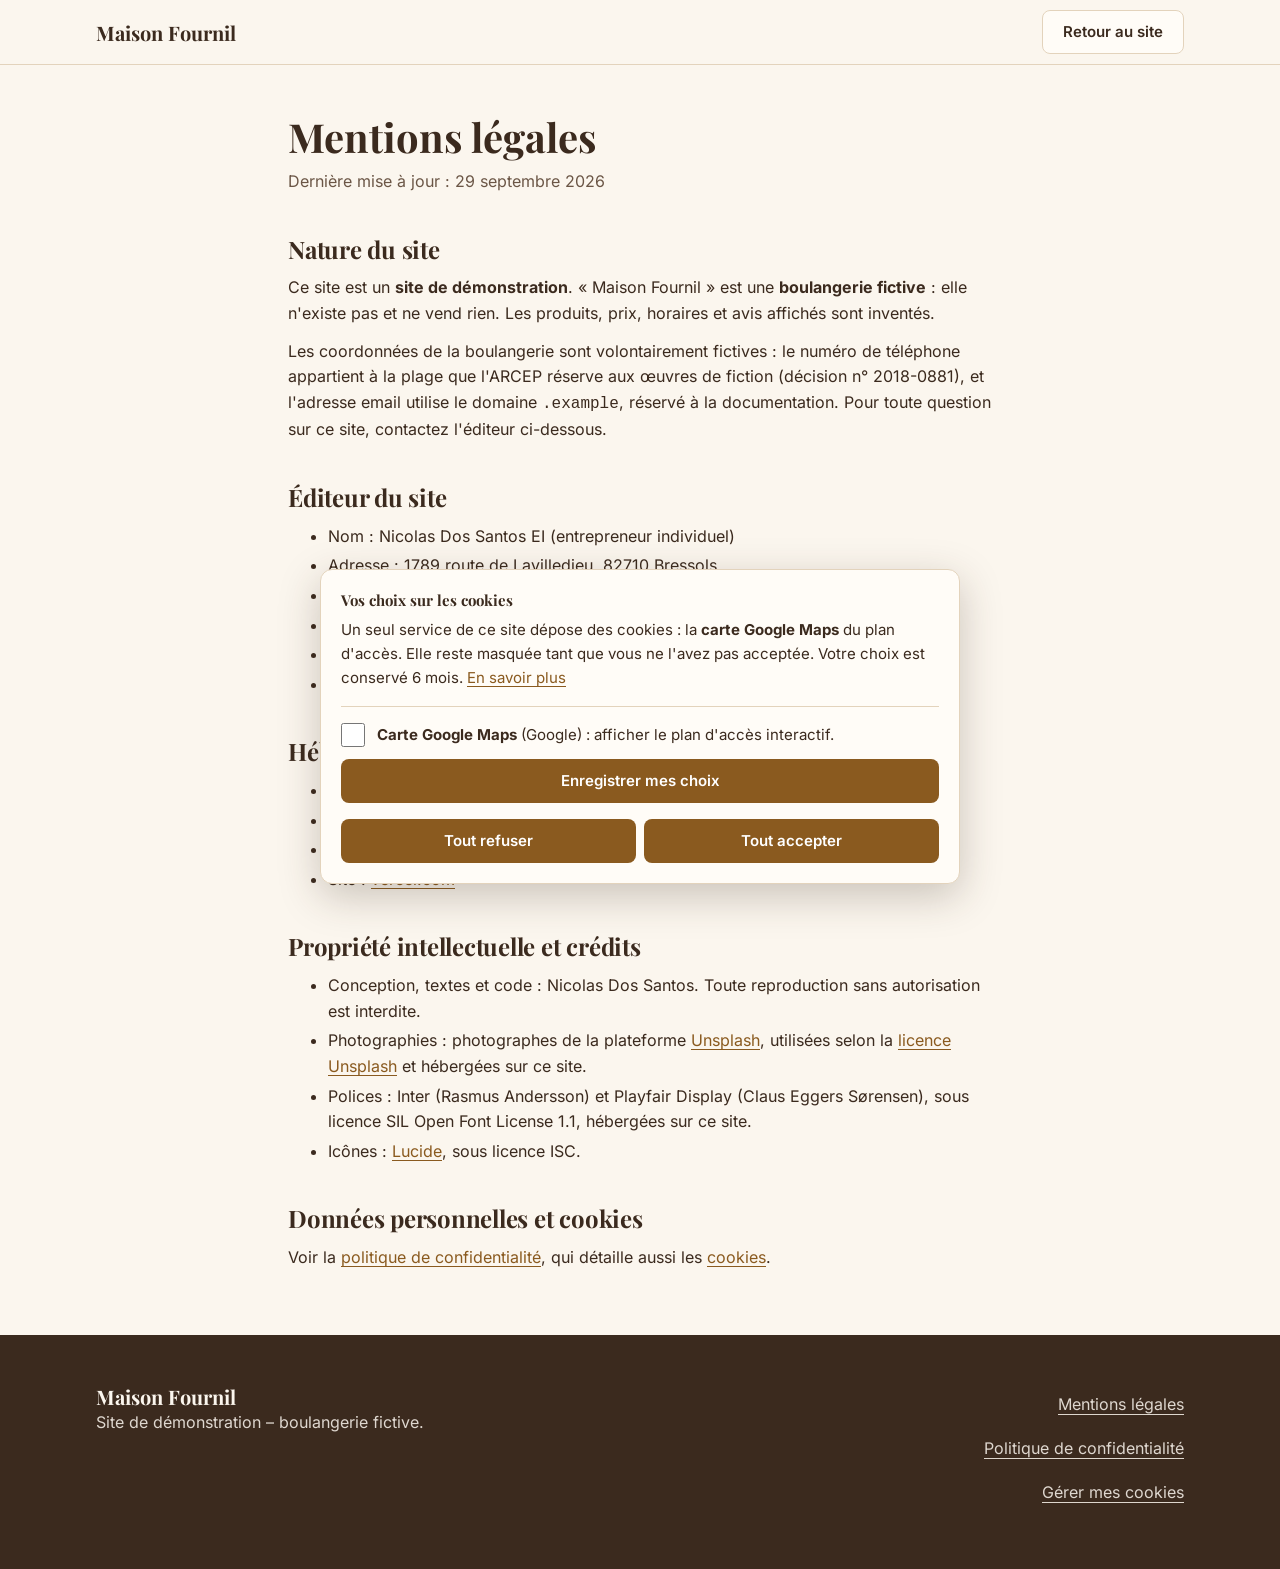
<file: mentions-legales.html>
<!--
  Author: Nicolas Dos Santos
  Created: 2026

  File: mentions-legales.html
  Description: Legal notice page.

  © Nicolas Dos Santos. All rights reserved.
-->

<!doctype html>
<html lang="fr">
<head>
  <meta charset="utf-8">
  <meta name="viewport" content="width=device-width, initial-scale=1">
  <title>Mentions légales – Maison Fournil (site de démonstration)</title>
  <meta name="description" content="Mentions légales du site de démonstration Maison Fournil : éditeur, hébergeur, crédits.">
  <meta name="robots" content="noindex">
  <link rel="icon" href="favicon.svg" type="image/svg+xml">
  <link rel="icon" href="favicon-32.png" sizes="32x32" type="image/png">
  <link rel="apple-touch-icon" href="apple-touch-icon.png">
  <link rel="stylesheet" href="style.css">
</head>
<body>
  <a href="#contenu" class="skip-link">Aller au contenu</a>

  <header class="header">
    <div class="container header__inner">
      <a href="index.html" class="logo">Maison Fournil</a>
      <a href="index.html" class="btn btn--outline">Retour au site</a>
    </div>
  </header>

  <main id="contenu" tabindex="-1" class="container legal">
    <h1>Mentions légales</h1>
    <p class="updated">Dernière mise à jour : 29 septembre 2026</p>

    <h2>Nature du site</h2>
    <p>Ce site est un <strong>site de démonstration</strong>.
      « Maison Fournil » est une <strong>boulangerie fictive</strong> : elle n'existe pas et ne vend rien.
      Les produits, prix, horaires et avis affichés sont inventés.</p>
    <p>Les coordonnées de la boulangerie sont volontairement fictives : le numéro de téléphone appartient à la plage que
      l'ARCEP réserve aux œuvres de fiction (décision n° 2018-0881), et l'adresse email utilise le domaine
      <code>.example</code>, réservé à la documentation. Pour toute question sur ce site, contactez l'éditeur ci-dessous.</p>

    <h2>Éditeur du site</h2>
    <ul>
      <li>Nom : Nicolas Dos Santos EI (entrepreneur individuel)</li>
      <li>Adresse : 1789 route de Lavilledieu, 82710 Bressols</li>
      <li>SIRET : 109 121 103 00013</li>
      <li>TVA : TVA non applicable, art. 293 B du CGI</li>
      <li>Email : <a href="mailto:nicolas.dossantos.dev@gmail.com">nicolas.dossantos.dev@gmail.com</a></li>
      <li>Directeur de la publication : Nicolas Dos Santos</li>
    </ul>

    <h2>Hébergeur</h2>
    <ul>
      <li>Vercel Inc.</li>
      <li>440 N Barranca Ave #4133, Covina, CA 91723, États-Unis</li>
      <li>Téléphone : +1 559 288 7060</li>
      <li>Site : <a href="https://vercel.com" target="_blank" rel="noopener">vercel.com</a></li>
    </ul>

    <h2>Propriété intellectuelle et crédits</h2>
    <ul>
      <li>Conception, textes et code : Nicolas Dos Santos. Toute reproduction sans autorisation est interdite.</li>
      <li>Photographies : photographes de la plateforme <a href="https://unsplash.com" target="_blank" rel="noopener">Unsplash</a>, utilisées selon la
        <a href="https://unsplash.com/license" target="_blank" rel="noopener">licence Unsplash</a> et hébergées sur ce site.</li>
      <li>Polices : Inter (Rasmus Andersson) et Playfair Display (Claus Eggers Sørensen), sous licence SIL Open Font License 1.1, hébergées sur ce site.</li>
      <li>Icônes : <a href="https://lucide.dev" target="_blank" rel="noopener">Lucide</a>, sous licence ISC.</li>
    </ul>

    <h2>Données personnelles et cookies</h2>
    <p>Voir la <a href="politique-confidentialite.html">politique de confidentialité</a>, qui détaille aussi les
      <a href="politique-confidentialite.html#cookies">cookies</a>.</p>
  </main>

  <footer class="footer">
    <div class="container footer__inner">
      <div>
        <p class="footer__name">Maison Fournil</p>
        <p>Site de démonstration – boulangerie fictive.</p>
      </div>
      <div></div>
      <nav class="footer__legal" aria-label="Informations légales">
        <ul>
          <li><a href="mentions-legales.html" aria-current="page">Mentions légales</a></li>
          <li><a href="politique-confidentialite.html">Politique de confidentialité</a></li>
          <li><button type="button" class="link-button" data-consent-open>Gérer mes cookies</button></li>
        </ul>
      </nav>
    </div>
  </footer>

  <script src="consent.js"></script>
</body>
</html>
</file>
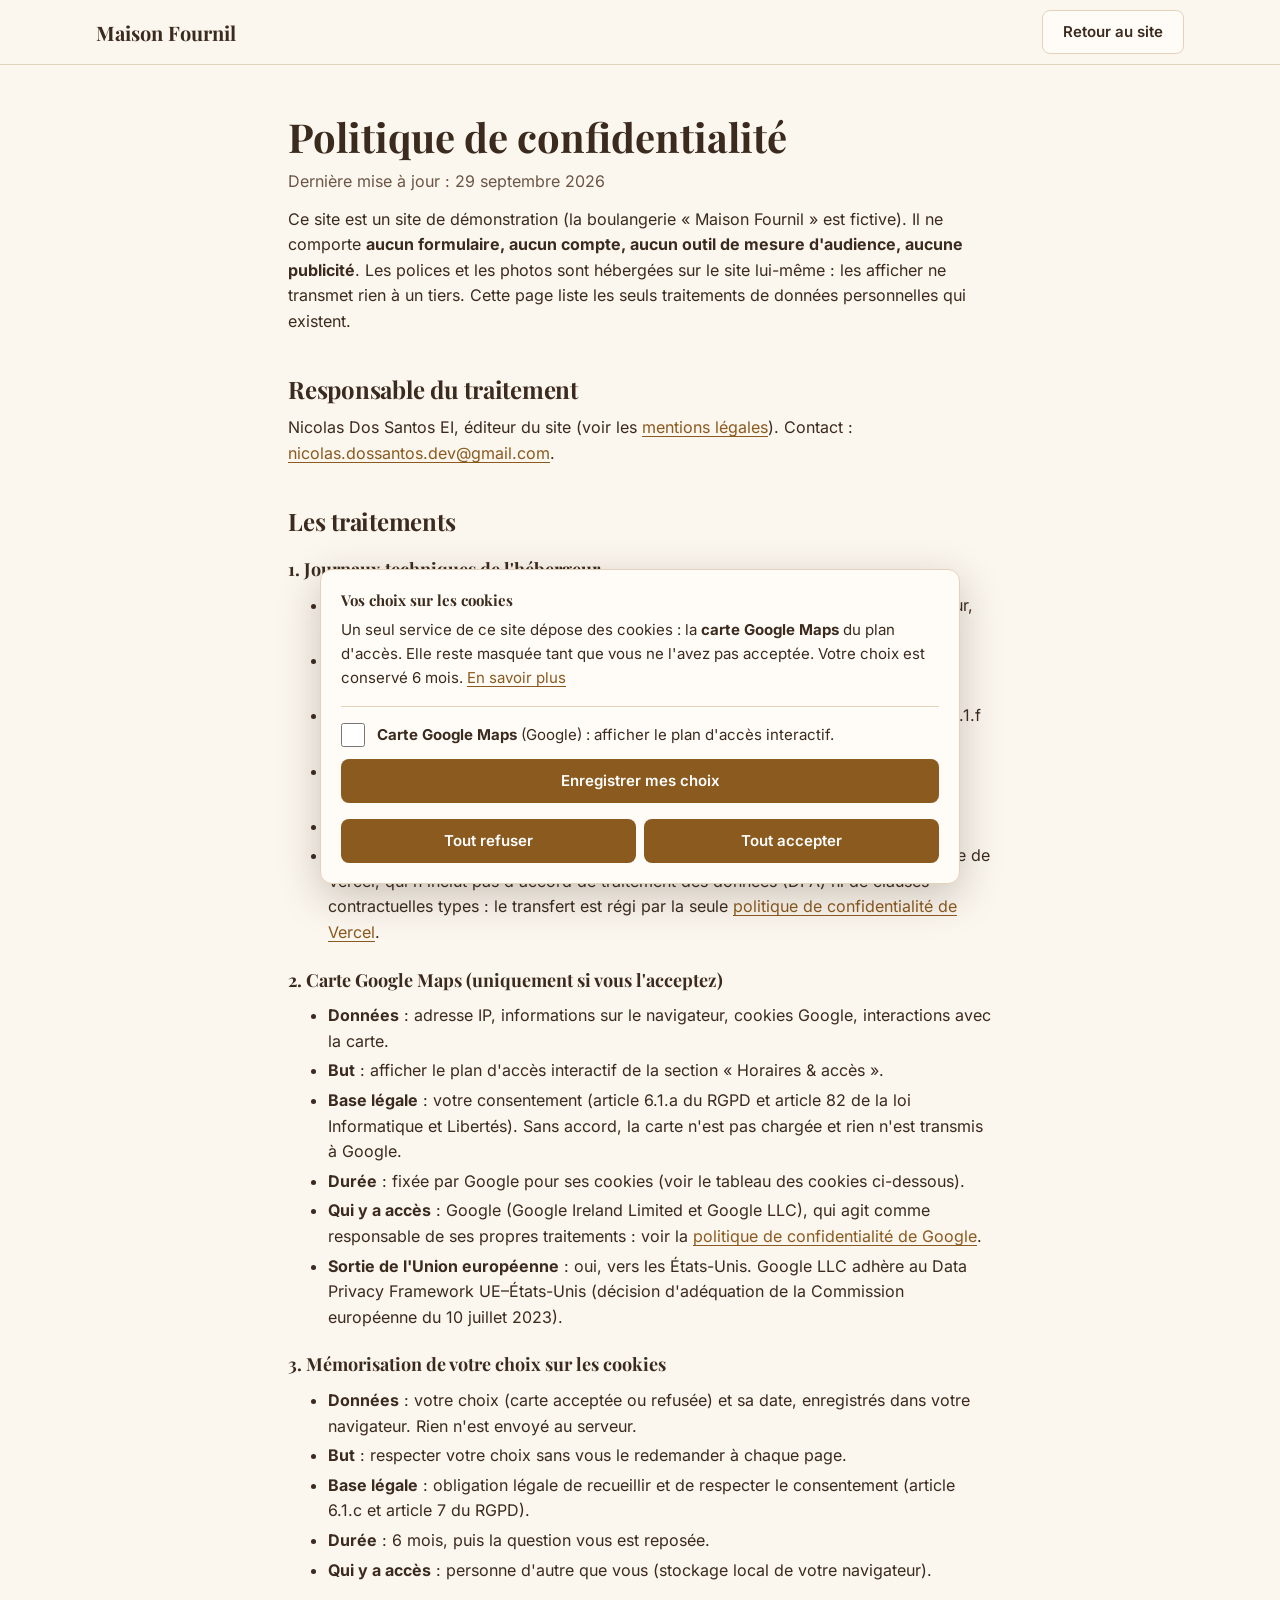
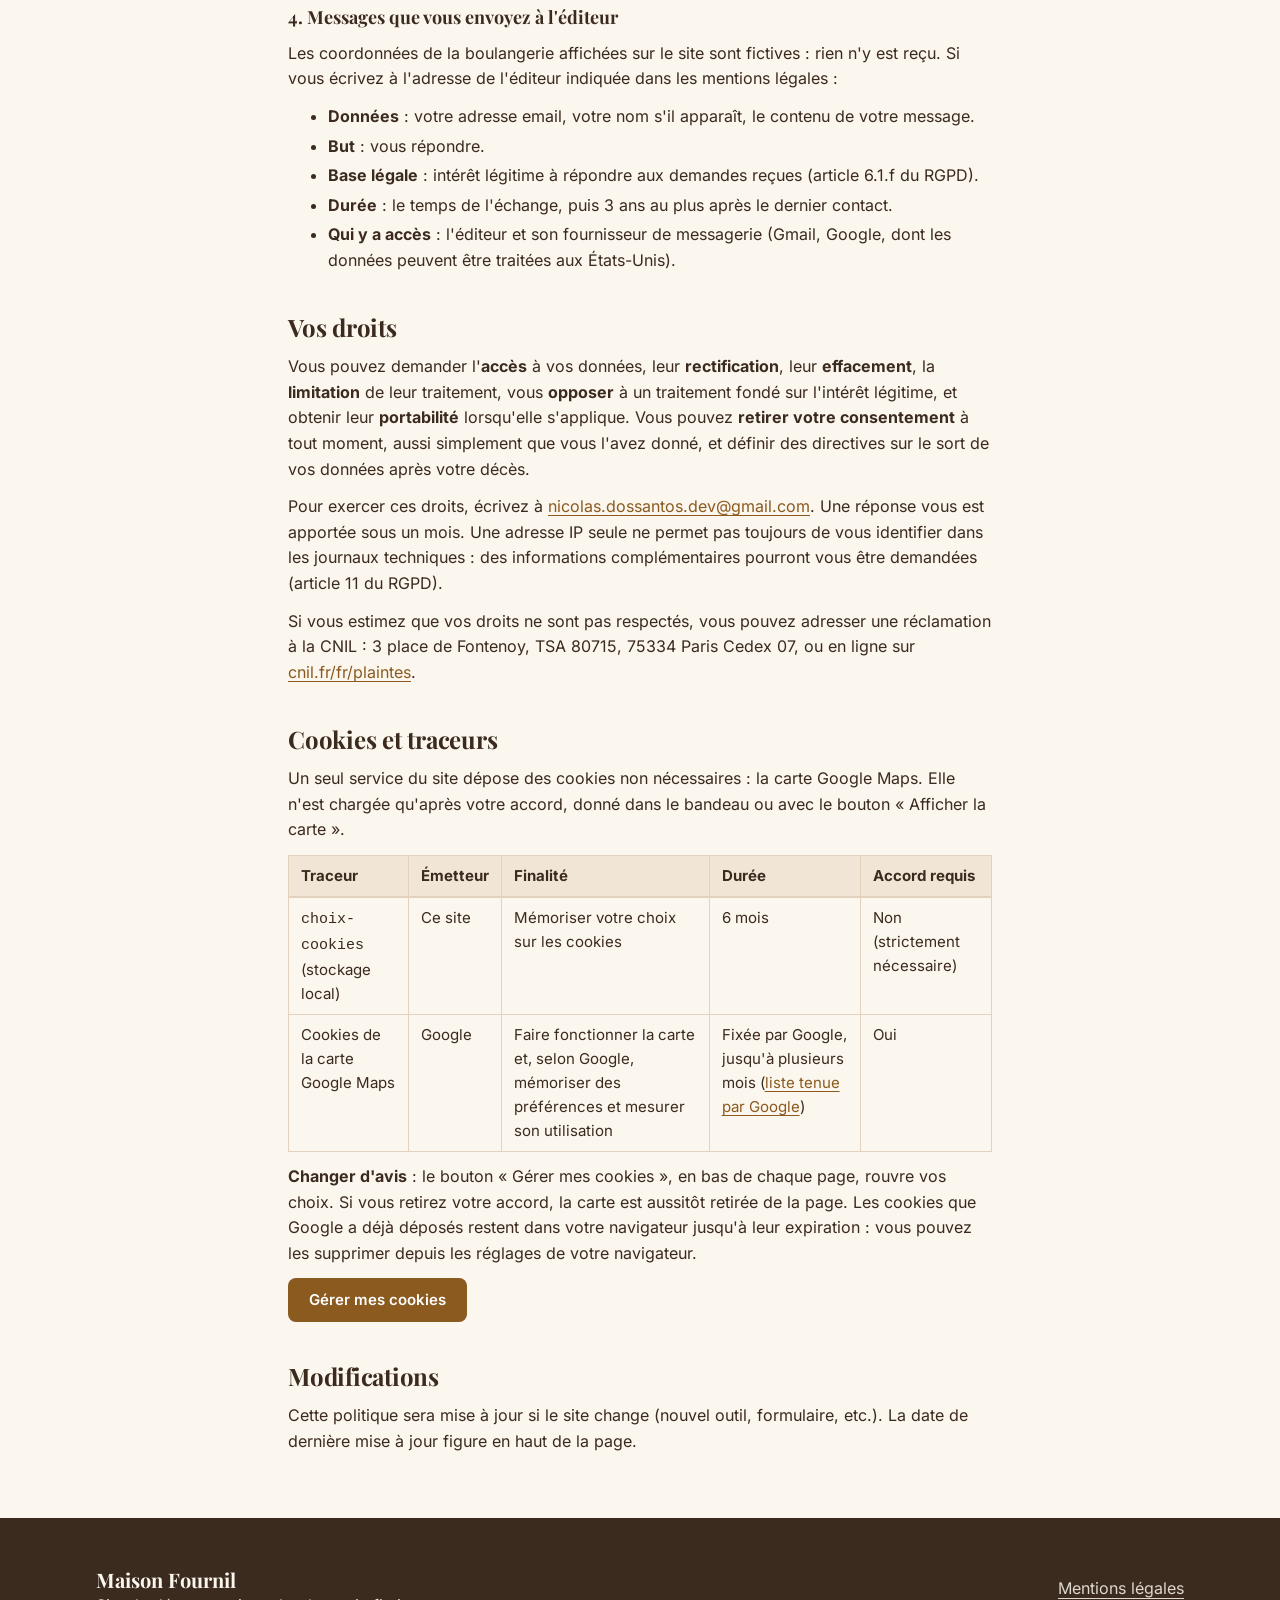
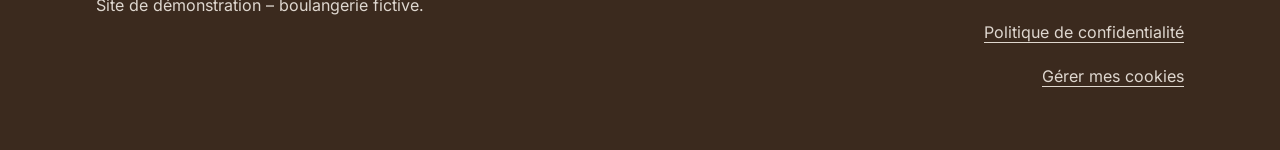
<file: politique-confidentialite.html>
<!--
  Author: Nicolas Dos Santos
  Created: 2026

  File: politique-confidentialite.html
  Description: Privacy and cookie policy page.

  © Nicolas Dos Santos. All rights reserved.
-->

<!doctype html>
<html lang="fr">
<head>
  <meta charset="utf-8">
  <meta name="viewport" content="width=device-width, initial-scale=1">
  <title>Politique de confidentialité et cookies – Maison Fournil (site de démonstration)</title>
  <meta name="description" content="Données personnelles traitées par le site de démonstration Maison Fournil, cookies et vos droits.">
  <meta name="robots" content="noindex">
  <link rel="icon" href="favicon.svg" type="image/svg+xml">
  <link rel="icon" href="favicon-32.png" sizes="32x32" type="image/png">
  <link rel="apple-touch-icon" href="apple-touch-icon.png">
  <link rel="stylesheet" href="style.css">
</head>
<body>
  <a href="#contenu" class="skip-link">Aller au contenu</a>

  <header class="header">
    <div class="container header__inner">
      <a href="index.html" class="logo">Maison Fournil</a>
      <a href="index.html" class="btn btn--outline">Retour au site</a>
    </div>
  </header>

  <main id="contenu" tabindex="-1" class="container legal">
    <h1>Politique de confidentialité</h1>
    <p class="updated">Dernière mise à jour : 29 septembre 2026</p>

    <p>Ce site est un site de démonstration (la boulangerie « Maison Fournil » est fictive). Il ne comporte
      <strong>aucun formulaire, aucun compte, aucun outil de mesure d'audience, aucune publicité</strong>.
      Les polices et les photos sont hébergées sur le site lui-même : les afficher ne transmet rien à un tiers.
      Cette page liste les seuls traitements de données personnelles qui existent.</p>

    <h2>Responsable du traitement</h2>
    <p>Nicolas Dos Santos EI, éditeur du site (voir les
      <a href="mentions-legales.html">mentions légales</a>). Contact :
      <a href="mailto:nicolas.dossantos.dev@gmail.com">nicolas.dossantos.dev@gmail.com</a>.</p>

    <h2>Les traitements</h2>

    <h3>1. Journaux techniques de l'hébergeur</h3>
    <ul>
      <li><strong>Données</strong> : adresse IP, date et heure de la visite, page demandée, type de navigateur, page d'origine.</li>
      <li><strong>But</strong> : faire fonctionner le site, le protéger contre les attaques et diagnostiquer les pannes.</li>
      <li><strong>Base légale</strong> : intérêt légitime à assurer la sécurité et la disponibilité du site (article 6.1.f du RGPD).</li>
      <li><strong>Durée</strong> : fixée par Vercel, qui ne la précise pas publiquement (voir sa <a href="https://vercel.com/legal/privacy-notice" target="_blank" rel="noopener">politique de confidentialité</a>).</li>
      <li><strong>Qui y a accès</strong> : l'éditeur et l'hébergeur Vercel Inc., sous-traitant.</li>
      <li><strong>Sortie de l'Union européenne</strong> : oui, vers les États-Unis.
        Le site utilise l'offre gratuite de Vercel, qui n'inclut pas d'accord de traitement des données (DPA) ni de clauses contractuelles types : le transfert est régi par la seule <a href="https://vercel.com/legal/privacy-notice" target="_blank" rel="noopener">politique de confidentialité de Vercel</a>.</li>
    </ul>

    <h3>2. Carte Google Maps (uniquement si vous l'acceptez)</h3>
    <ul>
      <li><strong>Données</strong> : adresse IP, informations sur le navigateur, cookies Google, interactions avec la carte.</li>
      <li><strong>But</strong> : afficher le plan d'accès interactif de la section « Horaires &amp; accès ».</li>
      <li><strong>Base légale</strong> : votre consentement (article 6.1.a du RGPD et article 82 de la loi Informatique et Libertés).
        Sans accord, la carte n'est pas chargée et rien n'est transmis à Google.</li>
      <li><strong>Durée</strong> : fixée par Google pour ses cookies (voir le tableau des cookies ci-dessous).</li>
      <li><strong>Qui y a accès</strong> : Google (Google Ireland Limited et Google LLC), qui agit comme responsable de ses propres traitements :
        voir la <a href="https://policies.google.com/privacy?hl=fr" target="_blank" rel="noopener">politique de confidentialité de Google</a>.</li>
      <li><strong>Sortie de l'Union européenne</strong> : oui, vers les États-Unis. Google LLC adhère au Data Privacy Framework UE–États-Unis
        (décision d'adéquation de la Commission européenne du 10 juillet 2023).</li>
    </ul>

    <h3>3. Mémorisation de votre choix sur les cookies</h3>
    <ul>
      <li><strong>Données</strong> : votre choix (carte acceptée ou refusée) et sa date, enregistrés dans votre navigateur. Rien n'est envoyé au serveur.</li>
      <li><strong>But</strong> : respecter votre choix sans vous le redemander à chaque page.</li>
      <li><strong>Base légale</strong> : obligation légale de recueillir et de respecter le consentement (article 6.1.c et article 7 du RGPD).</li>
      <li><strong>Durée</strong> : 6 mois, puis la question vous est reposée.</li>
      <li><strong>Qui y a accès</strong> : personne d'autre que vous (stockage local de votre navigateur).</li>
    </ul>

    <h3>4. Messages que vous envoyez à l'éditeur</h3>
    <p>Les coordonnées de la boulangerie affichées sur le site sont fictives : rien n'y est reçu. Si vous écrivez à
      l'adresse de l'éditeur indiquée dans les mentions légales :</p>
    <ul>
      <li><strong>Données</strong> : votre adresse email, votre nom s'il apparaît, le contenu de votre message.</li>
      <li><strong>But</strong> : vous répondre.</li>
      <li><strong>Base légale</strong> : intérêt légitime à répondre aux demandes reçues (article 6.1.f du RGPD).</li>
      <li><strong>Durée</strong> : le temps de l'échange, puis 3 ans au plus après le dernier contact.</li>
      <li><strong>Qui y a accès</strong> : l'éditeur et son fournisseur de messagerie
        (Gmail, Google, dont les données peuvent être traitées aux États-Unis).</li>
    </ul>

    <h2>Vos droits</h2>
    <p>Vous pouvez demander l'<strong>accès</strong> à vos données, leur <strong>rectification</strong>, leur
      <strong>effacement</strong>, la <strong>limitation</strong> de leur traitement, vous <strong>opposer</strong> à un
      traitement fondé sur l'intérêt légitime, et obtenir leur <strong>portabilité</strong> lorsqu'elle s'applique.
      Vous pouvez <strong>retirer votre consentement</strong> à tout moment, aussi simplement que vous l'avez donné,
      et définir des directives sur le sort de vos données après votre décès.</p>
    <p>Pour exercer ces droits, écrivez à <a href="mailto:nicolas.dossantos.dev@gmail.com">nicolas.dossantos.dev@gmail.com</a>. Une réponse vous est
      apportée sous un mois. Une adresse IP seule ne permet pas toujours de vous identifier dans les journaux
      techniques : des informations complémentaires pourront vous être demandées (article 11 du RGPD).</p>
    <p>Si vous estimez que vos droits ne sont pas respectés, vous pouvez adresser une réclamation à la CNIL :
      3 place de Fontenoy, TSA 80715, 75334 Paris Cedex 07, ou en ligne sur
      <a href="https://www.cnil.fr/fr/plaintes" target="_blank" rel="noopener">cnil.fr/fr/plaintes</a>.</p>

    <h2 id="cookies">Cookies et traceurs</h2>
    <p>Un seul service du site dépose des cookies non nécessaires : la carte Google Maps. Elle n'est chargée
      qu'après votre accord, donné dans le bandeau ou avec le bouton « Afficher la carte ».</p>
    <div class="table-wrap">
      <table>
        <caption class="sr-only">Liste des cookies et traceurs du site</caption>
        <thead>
          <tr><th scope="col">Traceur</th><th scope="col">Émetteur</th><th scope="col">Finalité</th><th scope="col">Durée</th><th scope="col">Accord requis</th></tr>
        </thead>
        <tbody>
          <tr>
            <td data-label="Traceur"><code>choix-cookies</code> (stockage local)</td>
            <td data-label="Émetteur">Ce site</td>
            <td data-label="Finalité">Mémoriser votre choix sur les cookies</td>
            <td data-label="Durée">6 mois</td>
            <td data-label="Accord requis">Non (strictement nécessaire)</td>
          </tr>
          <tr>
            <td data-label="Traceur">Cookies de la carte Google Maps</td>
            <td data-label="Émetteur">Google</td>
            <td data-label="Finalité">Faire fonctionner la carte et, selon Google, mémoriser des préférences et mesurer son utilisation</td>
            <td data-label="Durée">Fixée par Google, jusqu'à plusieurs mois (<a href="https://policies.google.com/technologies/cookies?hl=fr" target="_blank" rel="noopener">liste tenue par Google</a>)</td>
            <td data-label="Accord requis">Oui</td>
          </tr>
        </tbody>
      </table>
    </div>
    <p><strong>Changer d'avis</strong> : le bouton « Gérer mes cookies », en bas de chaque page, rouvre vos choix.
      Si vous retirez votre accord, la carte est aussitôt retirée de la page. Les cookies que Google a déjà déposés restent
      dans votre navigateur jusqu'à leur expiration : vous pouvez les supprimer depuis les réglages de votre navigateur.</p>
    <p><button type="button" class="btn btn--primary" data-consent-open>Gérer mes cookies</button></p>

    <h2>Modifications</h2>
    <p>Cette politique sera mise à jour si le site change (nouvel outil, formulaire, etc.). La date de dernière mise à jour figure en haut de la page.</p>
  </main>

  <footer class="footer">
    <div class="container footer__inner">
      <div>
        <p class="footer__name">Maison Fournil</p>
        <p>Site de démonstration – boulangerie fictive.</p>
      </div>
      <div></div>
      <nav class="footer__legal" aria-label="Informations légales">
        <ul>
          <li><a href="mentions-legales.html">Mentions légales</a></li>
          <li><a href="politique-confidentialite.html" aria-current="page">Politique de confidentialité</a></li>
          <li><button type="button" class="link-button" data-consent-open>Gérer mes cookies</button></li>
        </ul>
      </nav>
    </div>
  </footer>

  <script src="consent.js"></script>
</body>
</html>
</file>
<file: style.css>
/*
  Author: Nicolas Dos Santos
  Created: 2026

  File: style.css
  Description: Site styles.

  © Nicolas Dos Santos. All rights reserved.
*/

:root {
  --background: #fbf6ee;
  --foreground: #3b2a1e;
  --card: #fffcf7;
  --primary: #8a5a1f;
  --primary-hover: #744b18;
  --on-primary: #ffffff;
  --muted: #f1e6d6;
  --muted-foreground: #6b5646;
  --terracotta: #a0461f;
  --border: #e3d3bc;
  --radius: 0.75rem;
  --header-h: 4rem;
  --font-sans: "Inter", system-ui, -apple-system, "Segoe UI", sans-serif;
  --font-serif: "Playfair Display", Georgia, serif;
}

@font-face {
  font-family: "Inter";
  src: url("fonts/inter-latin.woff2") format("woff2");
  font-weight: 400 700;
  font-style: normal;
  font-display: swap;
}
@font-face {
  font-family: "Playfair Display";
  src: url("fonts/playfair-display-latin.woff2") format("woff2");
  font-weight: 600 700;
  font-style: normal;
  font-display: swap;
}

[hidden] { display: none !important; }
*, *::before, *::after { box-sizing: border-box; }
html { scroll-behavior: smooth; -webkit-text-size-adjust: 100%; }
body {
  margin: 0;
  background: var(--background);
  color: var(--foreground);
  font-family: var(--font-sans);
  font-size: 1rem;
  line-height: 1.6;
  -webkit-font-smoothing: antialiased;
}
img { display: block; max-width: 100%; }
h1, h2, h3 { font-family: var(--font-serif); line-height: 1.2; margin: 0; }
h2 { font-size: clamp(1.875rem, 4vw, 2.25rem); letter-spacing: -0.01em; }
p { margin: 0; }
a { color: inherit; }
[id] { scroll-margin-top: var(--header-h); }
:focus-visible { outline: 3px solid var(--primary); outline-offset: 3px; }
.sr-only {
  position: absolute; width: 1px; height: 1px; padding: 0; margin: -1px;
  overflow: hidden; clip: rect(0, 0, 0, 0); white-space: nowrap; border: 0;
}
.skip-link {
  position: absolute; left: 1rem; top: -4rem; z-index: 100;
  padding: 0.75rem 1rem; border-radius: 0.5rem;
  background: var(--foreground); color: var(--background); font-weight: 600;
}
.skip-link:focus { top: 1rem; }
main:focus { outline: none; }

.demo-notice {
  padding: 0.5rem 1rem; text-align: center; font-size: 0.875rem;
  background: var(--foreground); color: var(--background);
}

.container { width: 100%; max-width: 72rem; margin-inline: auto; padding-inline: 1rem; }
@media (min-width: 768px) { .container { padding-inline: 2rem; } }

.icon { width: 1.25rem; height: 1.25rem; flex-shrink: 0; }
.icon--lg { width: 2rem; height: 2rem; color: var(--terracotta); }

.btn {
  display: inline-flex; align-items: center; justify-content: center; gap: 0.5rem;
  min-height: 2.75rem; padding: 0.5rem 1.25rem;
  border: 1px solid transparent; border-radius: 0.5rem;
  font: 600 0.9375rem/1.2 var(--font-sans); text-decoration: none; cursor: pointer;
  transition: background-color .2s, color .2s, border-color .2s;
  max-width: 100%;
}
.btn--lg { min-height: 3rem; padding-inline: 1.5rem; font-size: 1rem; }
.btn--primary { background: var(--primary); color: var(--on-primary); }
.btn--primary:hover { background: var(--primary-hover); }
.btn--outline { border-color: var(--border); background: var(--card); color: var(--foreground); }
.btn--outline:hover { background: var(--muted); }
.btn--ghost-light { border-color: rgba(255,255,255,.85); color: #fff; }
.btn--ghost-light:hover { background: #fff; color: var(--foreground); }
.btn-row { display: flex; flex-direction: column; gap: 0.75rem; margin-top: 2rem; }
.btn-row--center { align-items: stretch; }
.btn-row .btn span { overflow: hidden; text-overflow: ellipsis; }
@media (min-width: 640px) {
  .btn-row { flex-direction: row; flex-wrap: wrap; }
  .btn-row--center { justify-content: center; }
}

.header {
  position: sticky; top: 0; z-index: 40;
  background: rgba(251, 246, 238, .92);
  backdrop-filter: blur(8px); -webkit-backdrop-filter: blur(8px);
  border-bottom: 1px solid var(--border);
}
.header__inner { display: flex; align-items: center; gap: 1rem; height: var(--header-h); }
.logo { display: inline-flex; align-items: center; min-height: 2.75rem; font: 700 1.25rem var(--font-serif); text-decoration: none; margin-right: auto; }
.header__cta { display: none; }
.logo { white-space: nowrap; }
.header__call { min-height: 2.75rem; padding-inline: 0.75rem; }
@media (max-width: 639px) { .header__inner { gap: 0.5rem; } }
@media (max-width: 359px) { .logo { font-size: 1.0625rem; } }
@media (min-width: 640px) { .header__call { display: none; } }
.burger {
  display: inline-flex; align-items: center; justify-content: center;
  width: 2.75rem; height: 2.75rem; border: 0; border-radius: 0.5rem;
  background: transparent; color: var(--foreground); cursor: pointer;
}
.burger:hover { background: var(--muted); }
.burger .icon { width: 1.5rem; height: 1.5rem; }

.nav {
  display: none;
  position: absolute; top: 100%; left: 0; right: 0;
  padding: 0.5rem 1rem 1.25rem;
  background: var(--background);
  border-bottom: 1px solid var(--border);
  box-shadow: 0 12px 24px rgba(59, 42, 30, .12);
}
.nav.is-open { display: block; }
.nav ul { list-style: none; margin: 0; padding: 0; }
.nav li a {
  display: flex; align-items: center; min-height: 3rem; padding-inline: 0.5rem;
  border-radius: 0.5rem; font-weight: 500; text-decoration: none;
}
.nav li a:hover { background: var(--muted); color: var(--primary); }
.nav__cta { width: 100%; margin-top: 0.75rem; }

@media (min-width: 640px) { .header__cta { display: inline-flex; } }
@media (min-width: 1024px) {
  .burger, .nav__cta { display: none; }
  .nav { display: block; position: static; padding: 0; background: none; border: 0; box-shadow: none; }
  .nav ul { display: flex; gap: 0.25rem; }
  .nav li a { min-height: 2.75rem; padding-inline: 0.75rem; font-size: 0.9375rem; color: rgba(59, 42, 30, .85); }
  .nav li a:hover { background: none; }
}

.hero {
  position: relative; isolation: isolate; overflow: hidden;
  display: flex; align-items: center;
  min-height: calc(100svh - var(--header-h));
}
.hero__img { position: absolute; inset: 0; z-index: -2; width: 100%; height: 100%; object-fit: cover; }
.hero::after {
  content: ""; position: absolute; inset: 0; z-index: -1;
  background: linear-gradient(90deg, rgba(0,0,0,.78), rgba(0,0,0,.55) 55%, rgba(0,0,0,.3));
}
.hero__content { padding-block: 5rem; color: #fff; }
.hero :focus-visible { outline-color: #fff; }
.eyebrow { font-size: 0.875rem; font-weight: 600; letter-spacing: .12em; text-transform: uppercase; color: #f3d9a4; }
.hero h1 { max-width: 40rem; margin-top: 1rem; font-size: clamp(2.25rem, 7vw, 3.75rem); }
.hero__subtitle { max-width: 36rem; margin-top: 1.5rem; font-size: 1.125rem; color: rgba(255,255,255,.92); }

.section { padding-block: 4rem; }
@media (min-width: 640px) { .section { padding-block: 6rem; } }
.section--muted { background: var(--muted); }
.section__head { text-align: center; }
.section__head p { max-width: 42rem; margin: 1rem auto 0; font-size: 1.125rem; color: var(--muted-foreground); }

.story { display: grid; gap: 2.5rem; align-items: center; }
.story p { margin-top: 1rem; font-size: 1.125rem; line-height: 1.7; color: var(--muted-foreground); }
.story__img { aspect-ratio: 4 / 3; border-radius: 1rem; overflow: hidden; box-shadow: 0 10px 30px rgba(59, 42, 30, .18); }
.story__img img { width: 100%; height: 100%; object-fit: cover; }
.highlights { display: grid; gap: 1.5rem; margin-top: 3rem; }
.highlight { display: flex; gap: 1rem; padding: 1.25rem; border-radius: var(--radius); background: var(--muted); }
.highlight h3 { font-size: 1.125rem; }
.highlight p { margin-top: 0.25rem; color: var(--muted-foreground); }
@media (min-width: 640px) { .highlights { grid-template-columns: repeat(2, 1fr); } }
@media (min-width: 768px) { .story { grid-template-columns: 1fr 1fr; gap: 4rem; } }

.gallery { overflow: hidden; }
.gallery__track {
  display: grid; grid-auto-flow: column; grid-auto-columns: minmax(15rem, 1fr);
  grid-template-rows: 15rem; gap: 1rem;
  margin-top: 3rem; padding: 0.5rem 1rem 1rem;
  overflow-x: auto; overscroll-behavior-x: contain;
  scrollbar-width: none; cursor: grab;
}
.gallery__track::-webkit-scrollbar { display: none; }
.gallery__track.is-dragging { cursor: grabbing; user-select: none; }

.slider__controls { display: flex; justify-content: center; gap: 0.75rem; margin-top: 1rem; }
.slider__btn {
  display: inline-flex; align-items: center; justify-content: center;
  width: 3rem; height: 3rem; border: 1px solid var(--border); border-radius: 999px;
  background: var(--card); color: var(--foreground); cursor: pointer;
  transition: background-color .2s, color .2s, opacity .2s;
}
.slider__btn:hover:not(:disabled) { background: var(--primary); border-color: var(--primary); color: var(--on-primary); }
.slider__btn:disabled { opacity: .4; cursor: default; }
.slider__btn .icon { width: 1.5rem; height: 1.5rem; }
.gallery__track.is-dragging .tile { pointer-events: none; }
@media (min-width: 768px) {
  .gallery__track { grid-template-rows: repeat(2, 15rem); padding-inline: 2rem; }
  .tile--wide { grid-column: span 2; }
  .tile--tall { grid-row: span 2; }
}
.tile {
  position: relative; display: flex; align-items: flex-end;
  min-width: 15rem; padding: 1rem; overflow: hidden;
  border: 1px solid var(--border); border-radius: var(--radius);
  background: var(--card); color: #fff; text-align: left; font: inherit; cursor: pointer;
  box-shadow: 0 1px 2px rgba(59, 42, 30, .08);
  transition: transform .3s, box-shadow .3s;
}
.tile img {
  position: absolute; inset: 0; width: 100%; height: 100%; object-fit: cover;
  transition: transform .5s;
}
.tile::after {
  content: ""; position: absolute; inset: 0;
  background: linear-gradient(to top, rgba(0,0,0,.8), rgba(0,0,0,.35) 50%, transparent);
  transition: opacity .5s;
}
.tile__caption { position: relative; z-index: 1; display: grid; gap: 0.25rem; transition: opacity .5s, transform .5s; }
.tile__title { font: 700 1.125rem var(--font-serif); }
.tile__desc { font-size: 0.875rem; color: rgba(255,255,255,.85); }
.tile:hover, .tile:focus-visible { transform: scale(1.02); box-shadow: 0 10px 25px rgba(59, 42, 30, .2); }
.tile:hover img, .tile:focus-visible img { transform: scale(1.05); }
@media (hover: hover) {
  .tile::after { opacity: 0; }
  .tile__caption { opacity: 0; transform: translateY(1rem); }
  .tile:hover::after, .tile:focus-visible::after { opacity: 1; }
  .tile:hover .tile__caption, .tile:focus-visible .tile__caption { opacity: 1; transform: none; }
}

.lightbox {
  width: 100%; height: 100%; max-width: none; max-height: none;
  margin: 0; padding: 1rem; border: 0; background: transparent;
}
.lightbox[open] { display: flex; align-items: center; justify-content: center; animation: fade .25s ease-out; }
.lightbox::backdrop { background: rgba(0,0,0,.82); backdrop-filter: blur(4px); }
.lightbox__content { margin: 0; width: 100%; max-width: 56rem; animation: zoom .25s ease-out; }
.lightbox__content img { width: auto; max-height: 82vh; margin-inline: auto; border-radius: 0.5rem; object-fit: contain; }
.lightbox__content figcaption { margin-top: 0.75rem; text-align: center; color: rgba(255,255,255,.9); }
.lightbox__close {
  position: absolute; top: 1rem; right: 1rem;
  display: inline-flex; align-items: center; justify-content: center;
  width: 2.75rem; height: 2.75rem; border: 0; border-radius: 999px;
  background: rgba(255,255,255,.12); color: #fff; cursor: pointer;
}
.lightbox__close:hover { background: rgba(255,255,255,.25); }
.lightbox__close .icon { width: 1.5rem; height: 1.5rem; }
@keyframes fade { from { opacity: 0; } }
@keyframes zoom { from { transform: scale(.92) translateY(20px); } }

.cards { display: grid; gap: 1.5rem; margin-top: 3rem; }
@media (min-width: 640px) { .cards { grid-template-columns: repeat(2, 1fr); } }
.card {
  padding: 1.5rem; border: 1px solid var(--border); border-radius: var(--radius);
  background: var(--card); box-shadow: 0 1px 2px rgba(59, 42, 30, .06);
}
.card__head { display: flex; align-items: baseline; justify-content: space-between; gap: 1rem; }
.card h3 { font-size: 1.25rem; }
.price { flex-shrink: 0; font-weight: 700; color: var(--primary); }
.card p { margin-top: 0.5rem; color: var(--muted-foreground); }

.reviews { display: grid; gap: 1.5rem; margin-top: 3rem; }
@media (min-width: 768px) { .reviews { grid-template-columns: repeat(2, 1fr); } }
.review {
  display: flex; flex-direction: column; margin: 0; padding: 1.5rem;
  border: 1px solid var(--border); border-radius: var(--radius); background: var(--card);
}
.stars { display: flex; gap: 0.25rem; color: #a38c74; }
.star--on { color: var(--primary); fill: var(--primary); }
.review blockquote { flex: 1; margin: 1rem 0 0; }
.review figcaption { margin-top: 1rem; font-weight: 600; color: var(--muted-foreground); }

.access { display: grid; gap: 2.5rem; }
@media (min-width: 1024px) { .access { grid-template-columns: 1fr 1fr; } }
.hours { width: 100%; margin-top: 2rem; border-collapse: collapse; }
.hours tr + tr { border-top: 1px solid var(--border); }
.hours th, .hours td { padding: 0.75rem 0; }
.hours th { text-align: left; font-weight: 500; }
.hours td { text-align: right; }
.hours .closed { font-weight: 600; color: var(--terracotta); }
.access__info { margin-top: 2rem; font-style: normal; display: grid; gap: 0.5rem; }
.access__info p { display: flex; align-items: center; gap: 0.75rem; min-height: 2.75rem; }
.access__info .icon { color: var(--terracotta); }
.access__info a { display: inline-flex; align-items: center; min-height: 2.75rem; text-decoration: none; }
.access__info a:hover { color: var(--primary); text-decoration: underline; }
.map { min-height: 20rem; overflow: hidden; border: 1px solid var(--border); border-radius: 1rem; }
.map iframe { display: block; width: 100%; height: 100%; min-height: 20rem; border: 0; }
.map__placeholder {
  display: flex; flex-direction: column; align-items: center; justify-content: center; gap: 1rem;
  height: 100%; min-height: 20rem; padding: 2rem; text-align: center; background: var(--card);
}
.map__placeholder .icon { width: 2rem; height: 2rem; color: var(--terracotta); }
.map__placeholder p { max-width: 24rem; color: var(--muted-foreground); }

.contact { max-width: 48rem; text-align: center; }
.contact > p { margin-top: 1rem; font-size: 1.125rem; color: var(--muted-foreground); }
.socials { display: flex; justify-content: center; gap: 0.75rem; margin-top: 2rem; }
.socials a {
  display: inline-flex; align-items: center; justify-content: center;
  width: 3rem; height: 3rem; border-radius: 999px;
  background: var(--muted); transition: background-color .2s, color .2s;
}
.socials a:hover { background: var(--primary); color: var(--on-primary); }

.footer { padding-block: 3rem; background: var(--foreground); color: rgba(251, 246, 238, .85); }
.footer__inner { display: grid; gap: 2rem; }
.footer__name { font: 700 1.25rem var(--font-serif); color: var(--background); }
.footer__legal ul { list-style: none; margin: 0 0 0.5rem; padding: 0; }
.footer__legal a, .link-button {
  display: inline-flex; align-items: center; min-height: 2.75rem;
  text-decoration: underline; text-underline-offset: 4px;
}
.link-button { padding: 0; border: 0; background: none; color: inherit; font: inherit; cursor: pointer; }
.footer :focus-visible { outline-color: var(--background); }
@media (min-width: 768px) {
  .footer__inner { grid-template-columns: 1fr 1fr auto; }
  .footer__legal { text-align: right; }
}

.consent {
  position: fixed; left: 1rem; right: 1rem; bottom: 1rem; z-index: 60;
  max-width: 40rem; margin-inline: auto; padding: 1.25rem;
  border: 1px solid var(--border); border-radius: var(--radius);
  background: var(--card); color: var(--foreground);
  box-shadow: 0 12px 40px rgba(59, 42, 30, .25);
  max-height: calc(100vh - 2rem); overflow-y: auto;
}
.consent__title { font: 700 1.125rem var(--font-serif); margin-bottom: 0.5rem; }
.consent p { font-size: 0.9375rem; }
.consent a { color: var(--primary); text-underline-offset: 3px; }
.consent__actions { display: grid; gap: 0.5rem; margin-top: 1rem; }
.consent__actions .btn, .consent__details .btn { width: 100%; }
@media (min-width: 640px) { .consent__actions { grid-template-columns: repeat(2, 1fr); } }
.consent__details { display: grid; gap: 0.75rem; margin-top: 1rem; padding-top: 1rem; border-top: 1px solid var(--border); }
.consent__option { display: flex; gap: 0.75rem; align-items: flex-start; font-size: 0.9375rem; cursor: pointer; }
@media (max-height: 600px) {
  .consent { bottom: 0.5rem; padding: 1rem; }
  .consent p, .consent__option { font-size: 0.875rem; }
  .consent__title { margin-bottom: 0.25rem; }
  .consent__details, .consent__actions { margin-top: 0.75rem; }
  .consent__details { padding-top: 0.75rem; }
}
@media (max-height: 600px) and (min-width: 640px) {
  .consent { max-width: 48rem; }
  .consent__details { grid-template-columns: 1fr auto; align-items: center; }
}
.consent__option input { width: 1.5rem; height: 1.5rem; margin: 0; flex-shrink: 0; accent-color: var(--primary); }

.legal { max-width: 48rem; padding-block: 3rem 4rem; }
.legal h1 { font-size: clamp(2rem, 5vw, 2.5rem); }
.legal h2 { margin-top: 2.5rem; font-size: 1.5rem; }
.legal h3 { margin-top: 1.5rem; font-size: 1.125rem; }
.legal p, .legal ul, .legal table { margin-top: 0.75rem; }
.legal li + li { margin-top: 0.25rem; }
.legal a { color: var(--primary); text-underline-offset: 3px; }
.legal .todo { background: #fde9c4; padding: 0 0.25rem; border-radius: 0.25rem; font-weight: 600; }
.legal .updated { margin-top: 0.5rem; color: var(--muted-foreground); }
.table-wrap { overflow-x: auto; }
.legal table { width: 100%; border-collapse: collapse; font-size: 0.9375rem; }
.legal th, .legal td { padding: 0.5rem 0.75rem; border: 1px solid var(--border); text-align: left; vertical-align: top; }
.legal th { background: var(--muted); }
.legal { overflow-wrap: break-word; }
@media (max-width: 639px) {
  .legal thead { position: absolute; width: 1px; height: 1px; overflow: hidden; clip: rect(0, 0, 0, 0); }
  .legal table, .legal tbody, .legal tr, .legal td { display: block; }
  .legal tr + tr { margin-top: 1rem; }
  .legal td + td { border-top: 0; }
  .legal td::before { content: attr(data-label); display: block; font-weight: 600; }
}

.js .reveal { opacity: 0; transform: translateY(24px); transition: opacity .6s ease-out, transform .6s ease-out; }
.js .reveal.is-visible { opacity: 1; transform: none; }
.highlight:nth-child(2), .card:nth-child(3n+2), .review:nth-child(2) { transition-delay: .1s; }
.highlight:nth-child(3), .card:nth-child(3n), .review:nth-child(3) { transition-delay: .2s; }

@media (prefers-reduced-motion: reduce) {
  html { scroll-behavior: auto; }
  *, *::before, *::after { animation: none !important; transition-duration: .01ms !important; transition-delay: 0s !important; }
  .js .reveal { transform: none; }
  .tile:hover, .tile:focus-visible, .tile:hover img, .tile:focus-visible img { transform: none; }
}
</file>
